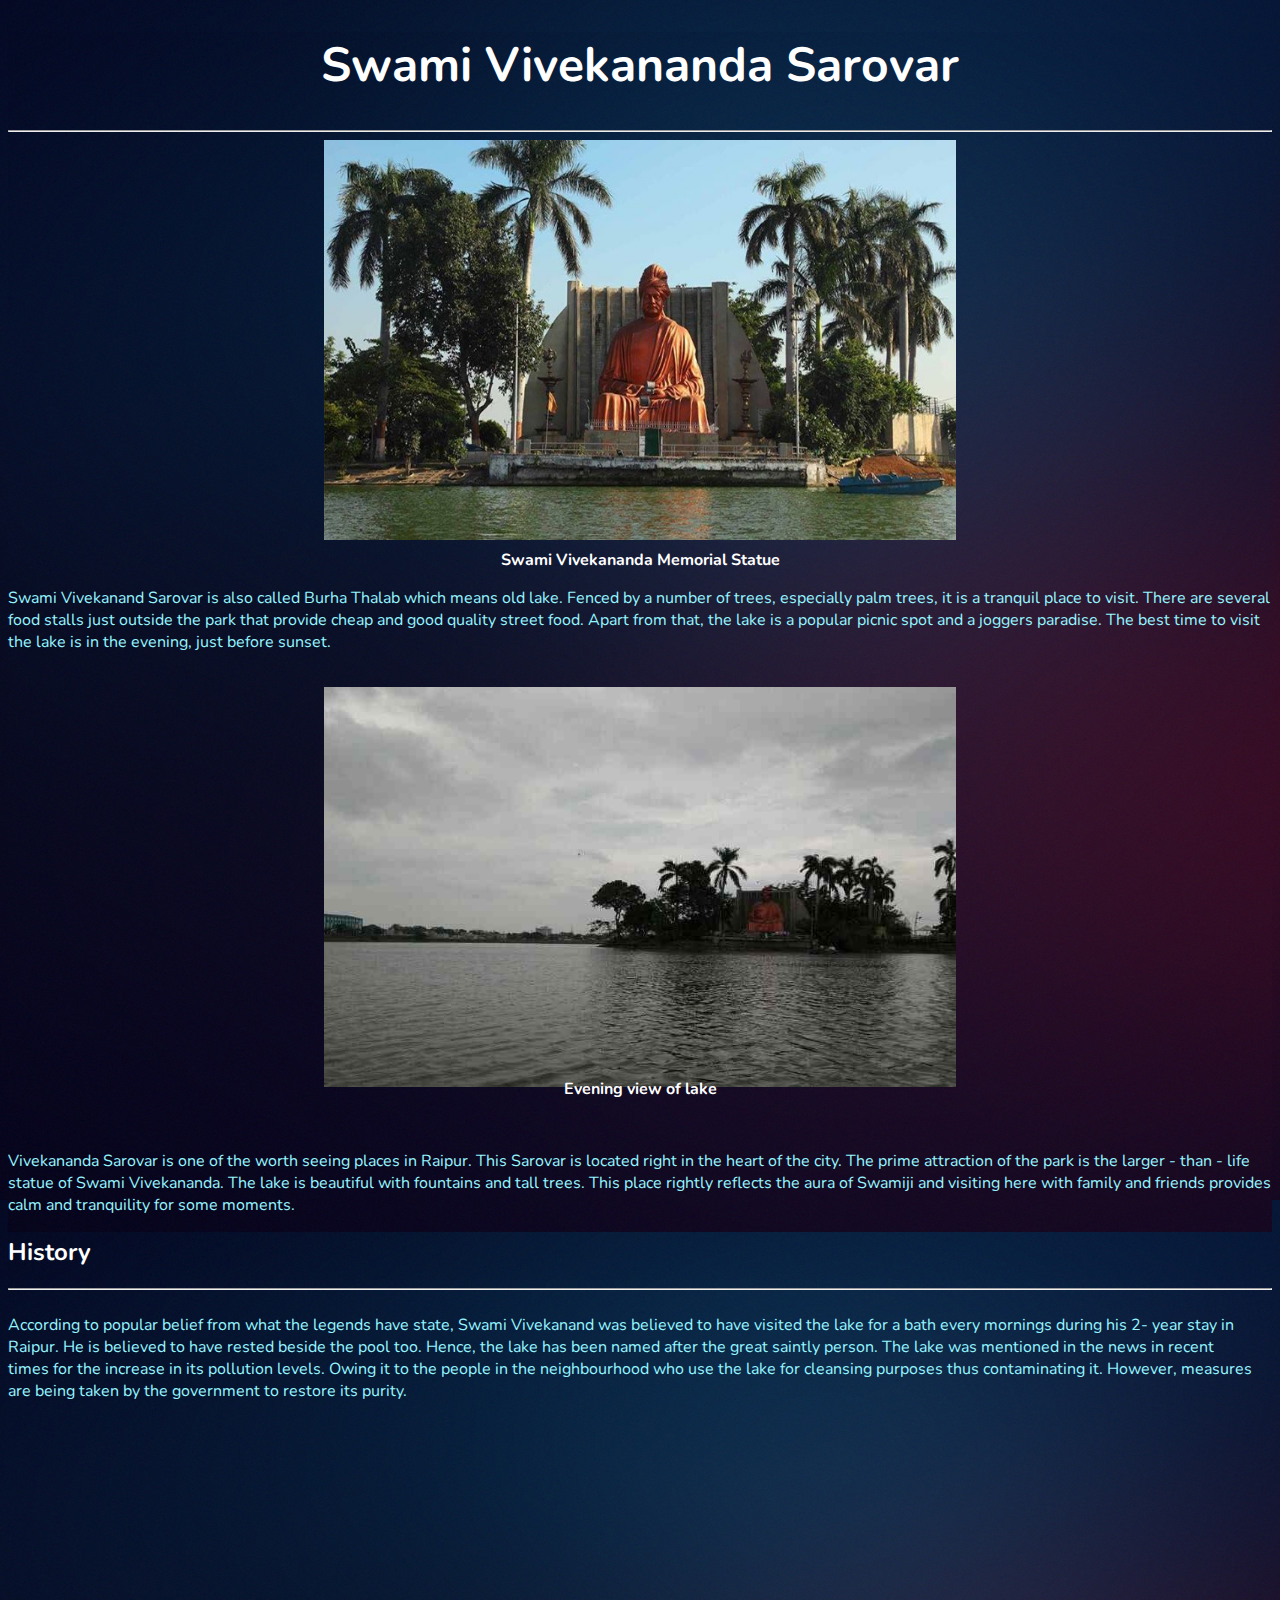
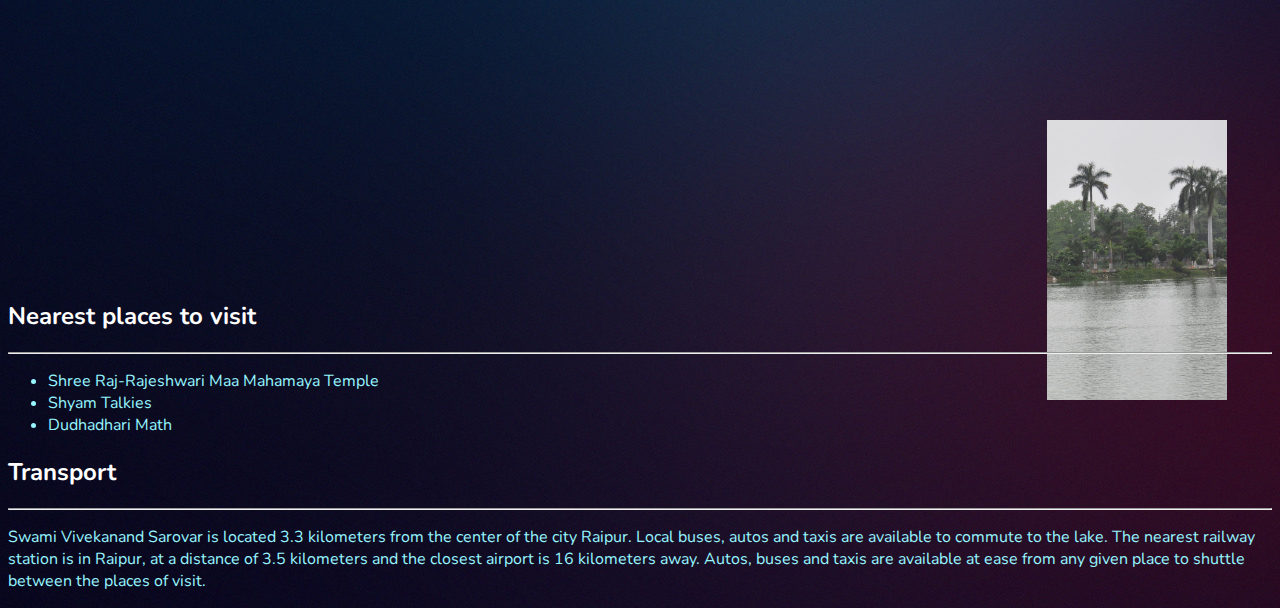
<file: project/budhatalab.html>
<!DOCTYPE html>
<html lang="en">

<head>
    <meta charset="UTF-8">
    <meta http-equiv="X-UA-Compatible" content="IE=edge">
    <meta name="viewport" content="width=device-width, initial-scale=1.0">
    <title>Swami Vivekananda Sarovar</title>
    <link rel="stylesheet" href="style.css">

</head>

<body>
    <div class="body">

        <div class="parent">
            <h1 style="text-align: center; font-size: 3rem;">Swami Vivekananda Sarovar</h1>
            <hr>
            <div class="child">
                <img src="image\Vivekanandsarovar1.jpg" alt="laxman temple,sirpur">
                <br>
                <p style="font-size: 1rem; text-align: center;"><strong>Swami Vivekananda Memorial Statue</strong></p>
                <p>Swami Vivekanand Sarovar is also called Burha Thalab which means old lake. Fenced by a number of
                    trees, especially palm trees, it is a tranquil place to visit. There are several food stalls just
                    outside the park that provide cheap and good quality street food. Apart from that, the lake is a
                    popular picnic spot and a joggers paradise. The best time to visit the lake is in the evening, just
                    before sunset.</p>
                <br>
                <img src="image\Vivekanansarovar2.jpg" alt="architects">
                <p style="font-size: 1rem; text-align: center;"><strong>Evening view of lake</strong></p>
                <br>
                <p>Vivekananda Sarovar is one of the worth seeing places in Raipur. This Sarovar is located right in the
                    heart of the city. The prime
                    attraction of the park is the larger - than - life statue of Swami Vivekananda. The lake is
                    beautiful with fountains and tall trees. This place rightly reflects the aura of Swamiji and
                    visiting here with family and friends provides calm and tranquility for some moments.</p>
            </div>
            <h2>History</h2>
            <hr>
            <div class="history">

                <p>
                    According to popular belief from what the legends have state, Swami Vivekanand was believed to have
                    visited the lake for a bath every mornings during his 2- year stay in Raipur. He is believed to have
                    rested beside the pool too. Hence, the lake has been named after the great saintly person. The lake
                    was mentioned in the news in recent times for the increase in its pollution levels. Owing it to the
                    people in the neighbourhood who use the lake for cleansing purposes thus contaminating it. However,
                    measures are being taken by the government to restore its purity.</p1>
            </div>
            <div class="statue">
                <img src="image\Vivekanandsarovar3.jpg" alt="statue">
            </div>
        </div>

        <div class="container">
            <h2>Nearest places to visit</h2>
            <hr>
            <ul>
                <li>Shree Raj-Rajeshwari Maa Mahamaya Temple</li>
                <li>Shyam Talkies</li>
                <li>Dudhadhari Math</li>

            </ul>
            <h2>Transport</h2>
            <hr>

            <p>Swami Vivekanand Sarovar is located 3.3 kilometers from the center of the city Raipur. Local buses, autos
                and taxis are available to commute to the lake. The nearest railway station is in Raipur, at a distance
                of 3.5 kilometers and the closest airport is 16 kilometers away. Autos, buses and taxis are available at
                ease from any given place to shuttle between the places of visit.</p>
        </div>


    </div>


</body>

</html>
</file>
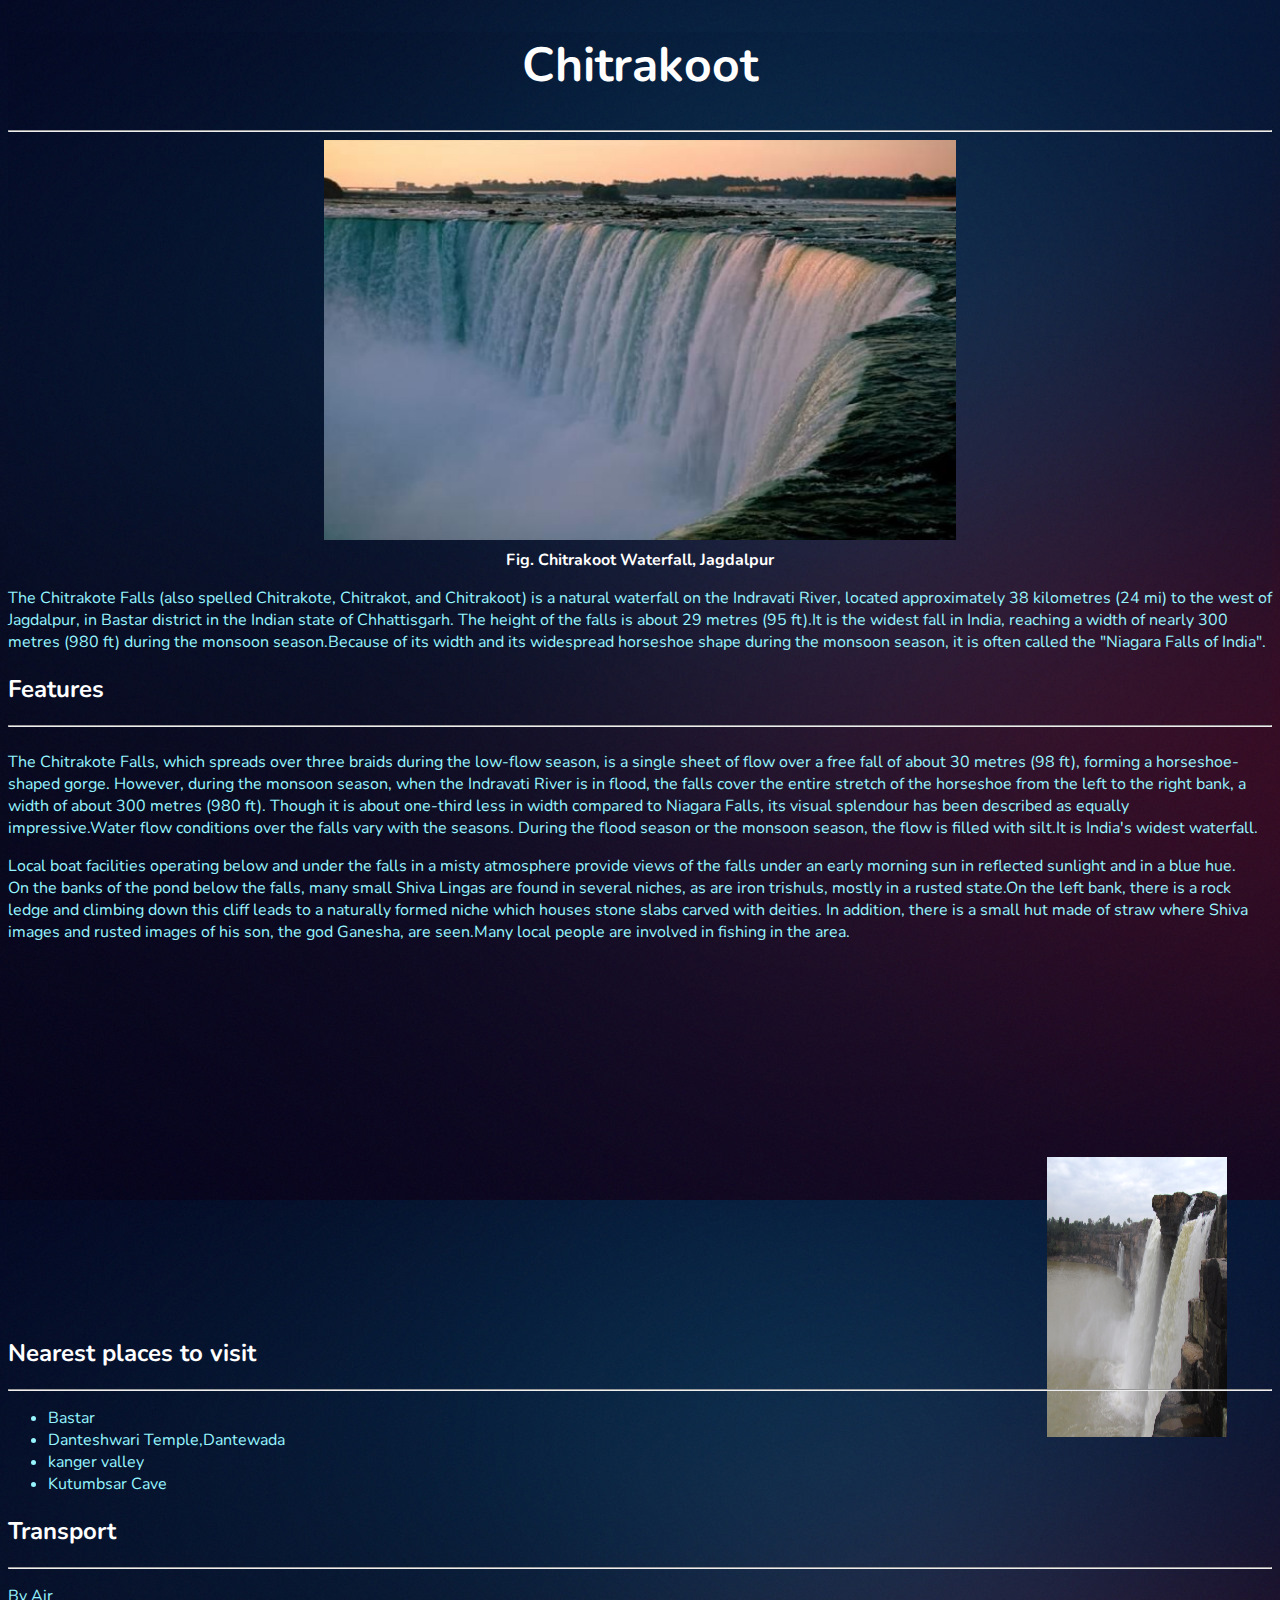
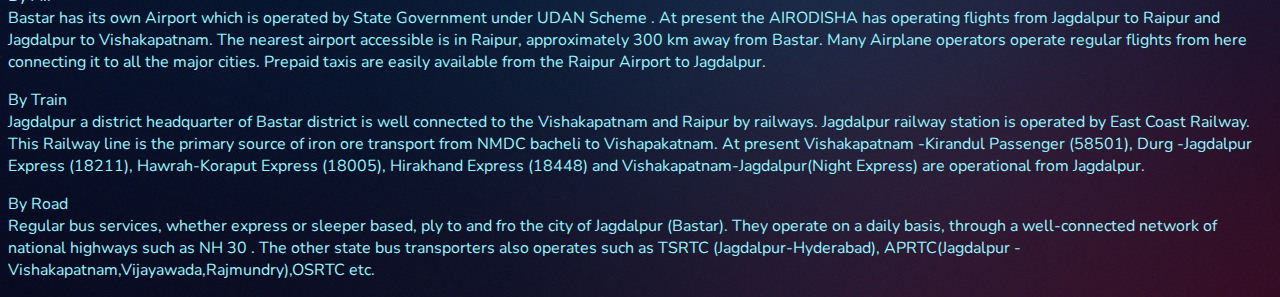
<file: project/chitrakoot.html>
<!DOCTYPE html>
<html lang="en">

<head>
    <meta charset="UTF-8">
    <meta http-equiv="X-UA-Compatible" content="IE=edge">
    <meta name="viewport" content="width=device-width, initial-scale=1.0">
    <title>chitrakoot</title>
    <link rel="stylesheet" href="style.css">

</head>

<body>
    <div class="body">

        <div class="parent">
            <h1 style="text-align: center; font-size: 3rem;">Chitrakoot</h1>
            <hr>
            <div class="child">
                <img src="image\Chitrakoot-Waterfall.jpg" alt="Chitrakoot Waterfall,Jagdalpur">
                <br>
                <p style="font-size: 1rem; text-align: center;"><strong> Fig. Chitrakoot Waterfall, Jagdalpur</strong>
                </p>
                <p>The Chitrakote Falls (also spelled Chitrakote, Chitrakot, and Chitrakoot) is a natural waterfall on
                    the Indravati River, located approximately 38 kilometres (24 mi) to the west of Jagdalpur, in Bastar
                    district in the Indian state of Chhattisgarh.

                    The height of the falls is about 29 metres (95 ft).It is the widest fall in India, reaching a
                    width of nearly 300 metres (980 ft) during the monsoon season.Because of its width and its
                    widespread horseshoe shape during the monsoon season, it is often called the "Niagara Falls of
                    India".</p>


            </div>
            <h2>Features</h2>
            <hr>
            <div class="history">

                <p>The Chitrakote Falls, which spreads over three braids during the low-flow season, is a single sheet
                    of
                    flow over a free fall of about 30 metres (98 ft), forming a horseshoe-shaped gorge. However, during
                    the
                    monsoon season, when the Indravati River is in flood, the falls cover the entire stretch of the
                    horseshoe from the left to the right bank, a width of about 300 metres (980 ft). Though it is about
                    one-third less in width compared to Niagara Falls, its visual splendour has been described as
                    equally
                    impressive.Water flow conditions over the falls vary with the seasons. During the flood season
                    or the monsoon season, the flow is filled with silt.It is India's widest waterfall.</p>

                <p>Local boat facilities operating below and under the falls in a misty atmosphere provide views of the
                    falls under an early morning sun in reflected sunlight and in a blue hue. On the banks of the pond
                    below
                    the falls, many small Shiva Lingas are found in several niches, as
                    are iron trishuls, mostly in a rusted state.On the left bank, there
                    is a rock ledge and climbing down this cliff leads to a naturally formed niche which houses stone
                    slabs
                    carved with deities. In addition, there is a small hut made of straw where Shiva images and rusted
                    images of his son, the god Ganesha, are seen.Many local people are involved in fishing in the area.
                </p>
            </div>
            <div class="statue">
                <img src="image\Chitrakot_Falls1.jpg" alt="statue">
            </div>
        </div>

        <div class="container">
            <h2>Nearest places to visit</h2>
            <hr>
            <ul>
                <li>Bastar</li>
                <li>Danteshwari Temple,Dantewada</li>
                <li>kanger valley</li>
                <li>Kutumbsar Cave</li>
            </ul>
            <h2>Transport</h2>
            <hr>

            <p>By Air <br>
                Bastar has its own Airport which is operated by State Government under UDAN Scheme . At present the
                AIRODISHA has operating flights from Jagdalpur to Raipur and Jagdalpur to Vishakapatnam. The nearest
                airport accessible is in Raipur, approximately 300 km away from Bastar. Many Airplane operators operate
                regular flights from here connecting it to all the major cities. Prepaid taxis are easily available from
                the Raipur Airport to Jagdalpur.</p>


            <p>By Train <br>
                Jagdalpur a district headquarter of Bastar district is well connected to the Vishakapatnam and Raipur by
                railways. Jagdalpur railway station is operated by East Coast Railway. This Railway line is the primary
                source of iron ore transport from NMDC bacheli to Vishapakatnam. At present Vishakapatnam -Kirandul
                Passenger (58501), Durg -Jagdalpur Express (18211), Hawrah-Koraput Express (18005), Hirakhand Express
                (18448) and Vishakapatnam-Jagdalpur(Night Express) are operational from Jagdalpur.</p>

            <p>By Road <br>
                Regular bus services, whether express or sleeper based, ply to and fro the city of Jagdalpur (Bastar).
                They operate on a daily basis, through a well-connected network of national highways such as NH 30 . The
                other state bus transporters also operates such as TSRTC (Jagdalpur-Hyderabad), APRTC(Jagdalpur
                -Vishakapatnam,Vijayawada,Rajmundry),OSRTC etc.</p>
        </div>


    </div>


</body>

</html>
</file>
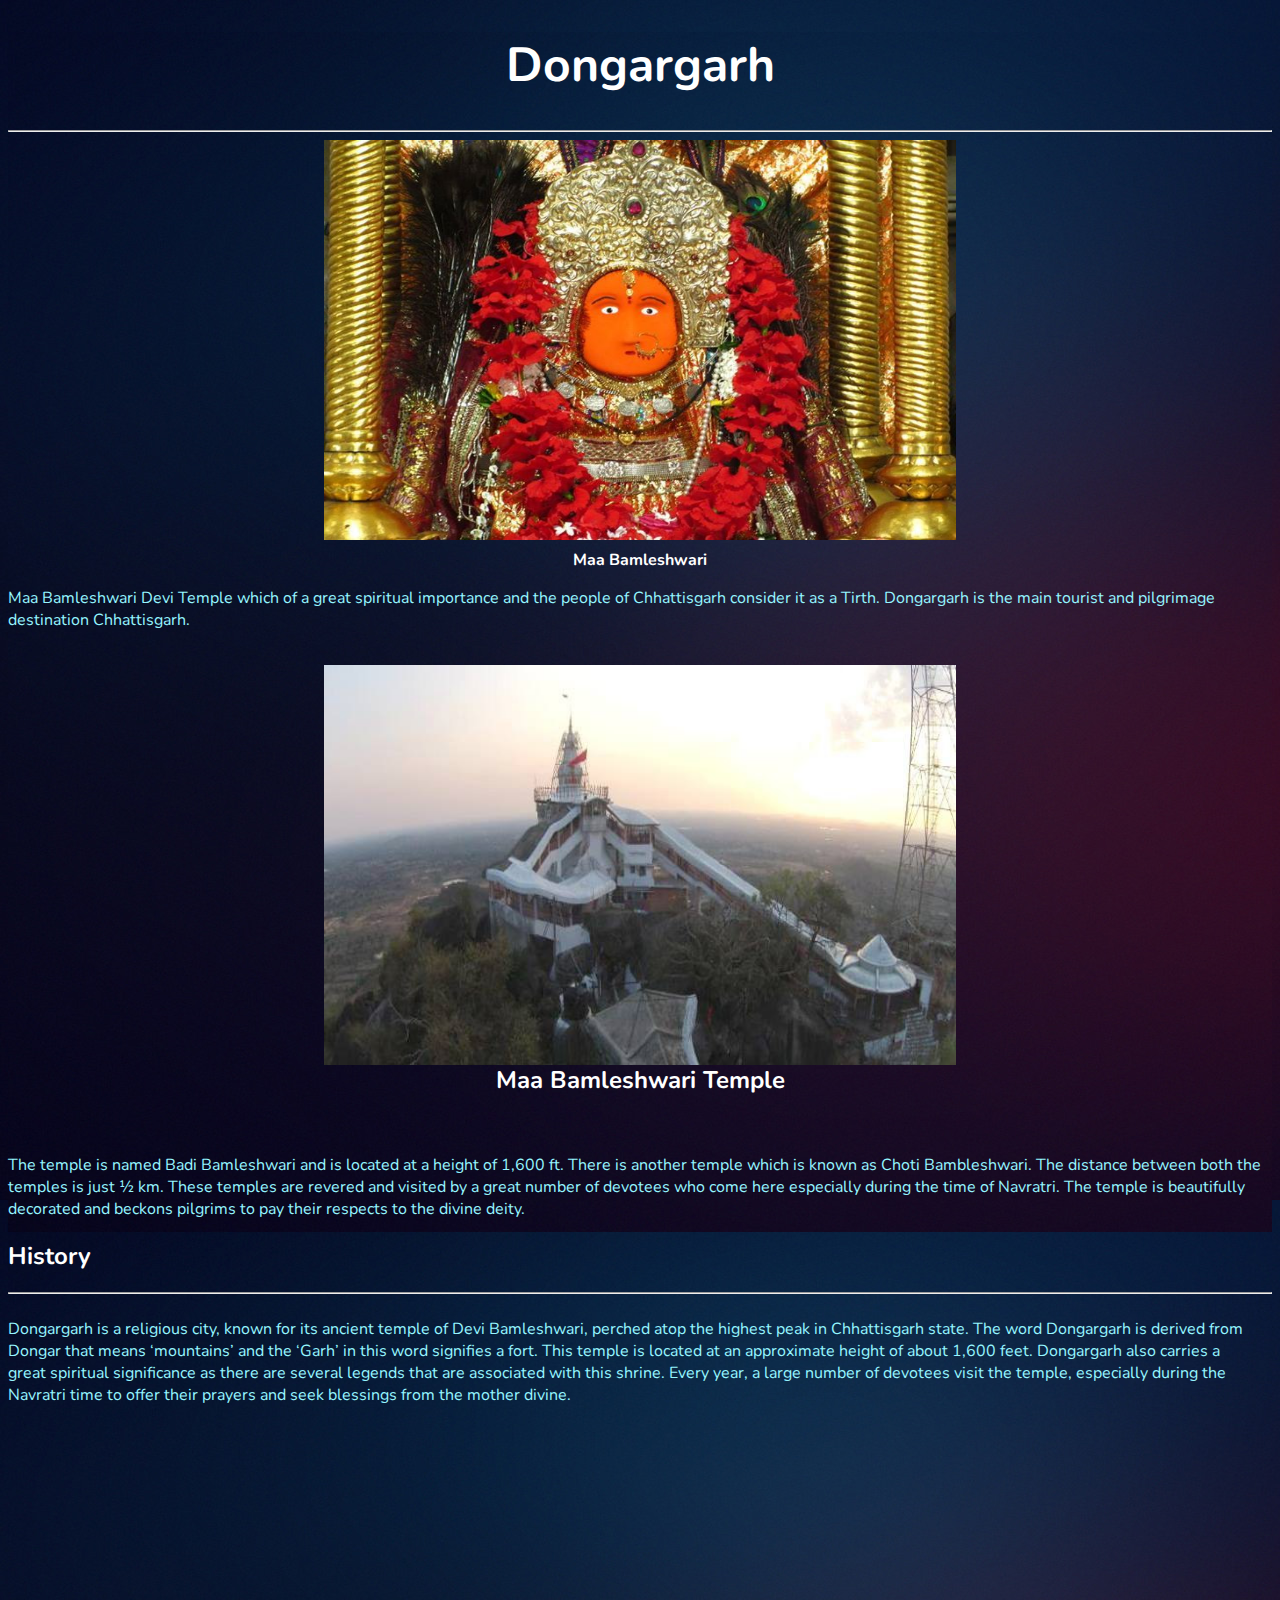
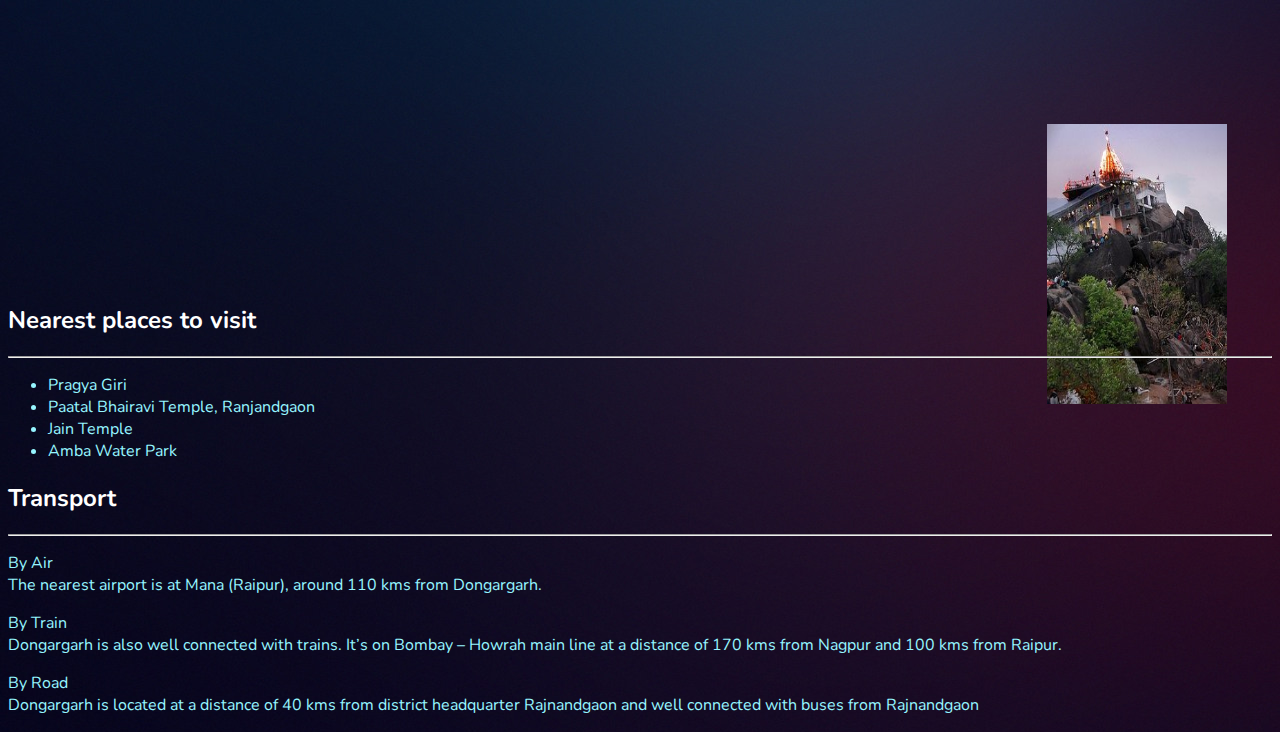
<file: project/dongargarh.html>
<!DOCTYPE html>
<html lang="en">

<head>
    <meta charset="UTF-8">
    <meta http-equiv="X-UA-Compatible" content="IE=edge">
    <meta name="viewport" content="width=device-width, initial-scale=1.0">
    <title>Dongargarh</title>
    <link rel="stylesheet" href="style.css">

</head>

<body>
    <div class="body">

        <div class="parent">
            <h1 style="text-align: center; font-size: 3rem;">Dongargarh</h1>
            <hr>
            <div class="child">
                <img src="image/maa.jpg" alt="Maa Bamleshwari">
                <br>
                <p style="font-size: 1rem; text-align: center;"><strong>Maa Bamleshwari</strong></p>
                <p>Maa Bamleshwari Devi Temple which of a great spiritual importance and the people of Chhattisgarh
                    consider it as a Tirth. Dongargarh is the main tourist and pilgrimage destination Chhattisgarh.</p>
                
                <br>
                <img src="image\topview.png" alt="architects">
                <p style="font-size: 1.5rem; text-align: center;"><strong>Maa Bamleshwari Temple</strong></p>
                <br>
                <p>The temple is named Badi Bamleshwari and is located at a height of 1,600 ft. There is another temple
                    which is known as Choti Bambleshwari. The distance between both the temples is just ½ km. These
                    temples are revered and visited by a great number of devotees who come here especially during the
                    time of Navratri. The temple is beautifully decorated and beckons pilgrims to pay their respects to
                    the divine deity. </p>
            </div>
            <h2>History</h2>
            <hr>
            <div class="history">

                <p>Dongargarh is a religious city, known for its ancient temple of Devi Bamleshwari, perched atop the
                    highest peak in Chhattisgarh state. The word Dongargarh is derived from Dongar that means
                    ‘mountains’ and the ‘Garh’ in this word signifies a fort. This temple is located at an approximate
                    height of about 1,600 feet. Dongargarh also carries a great spiritual significance as there are
                    several legends that are associated with this shrine. Every year, a large number of devotees visit
                    the temple, especially during the Navratri time to offer their prayers and seek blessings from the
                    mother divine.</p1>
            </div>
            <div class="statue">
                <img src="image\bamleshwari.jpg" alt="statue">
            </div>
        </div>

        <div class="container">
            <h2>Nearest places to visit</h2>
            <hr>
            <ul>
                <li>Pragya Giri</li>
                <li>Paatal Bhairavi Temple, Ranjandgaon</li>
                <li>Jain Temple</li>
                <li>Amba Water Park</li>
            </ul>
            <h2>Transport</h2>
            <hr>

            <p>By Air <br>
                The nearest airport is at Mana (Raipur), around 110 kms from Dongargarh.</p>

            <p>By Train <br>
                Dongargarh is also well connected with trains. It’s on Bombay – Howrah main line at a distance of 170
                kms from Nagpur and 100 kms from Raipur.</p>

            <p>By Road <br>
                Dongargarh is located at a distance of 40 kms from district headquarter Rajnandgaon and well connected
                with buses from Rajnandgaon</p>
        </div>


    </div>


</body>

</html>
</file>
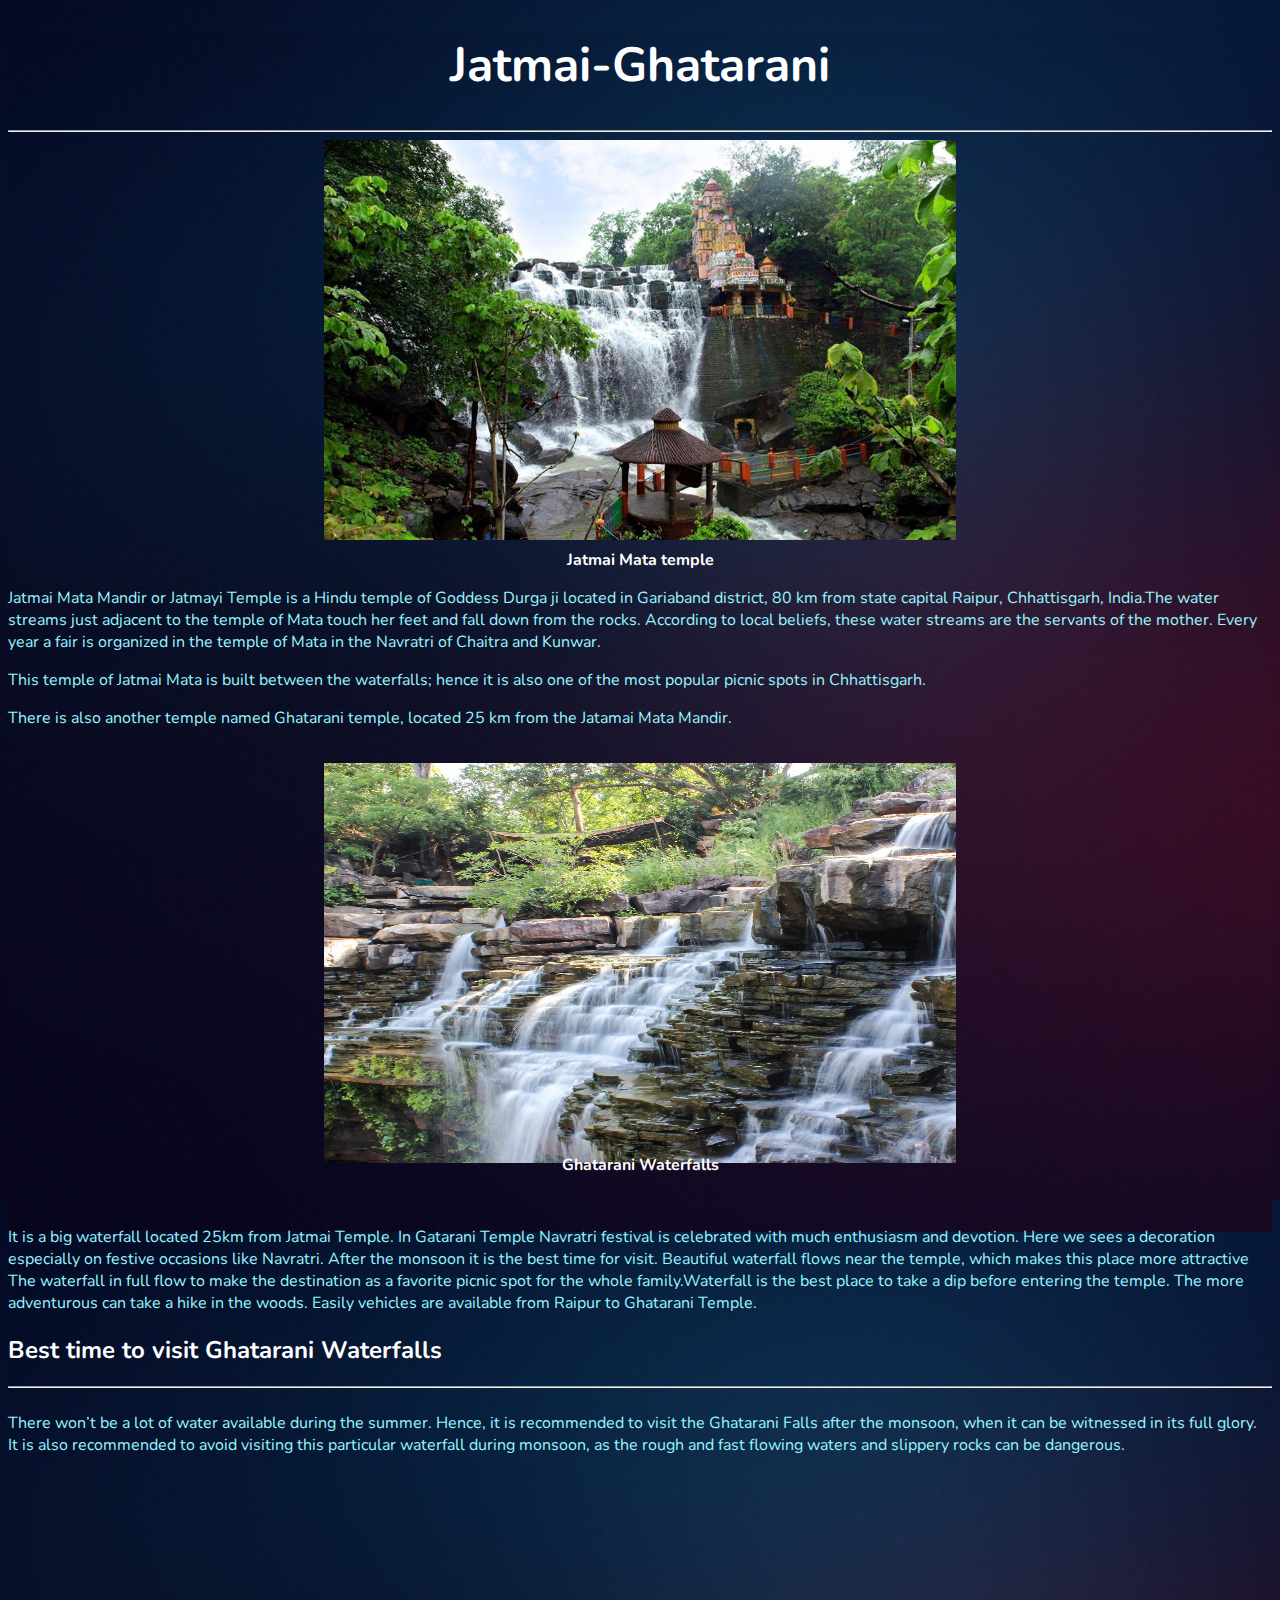
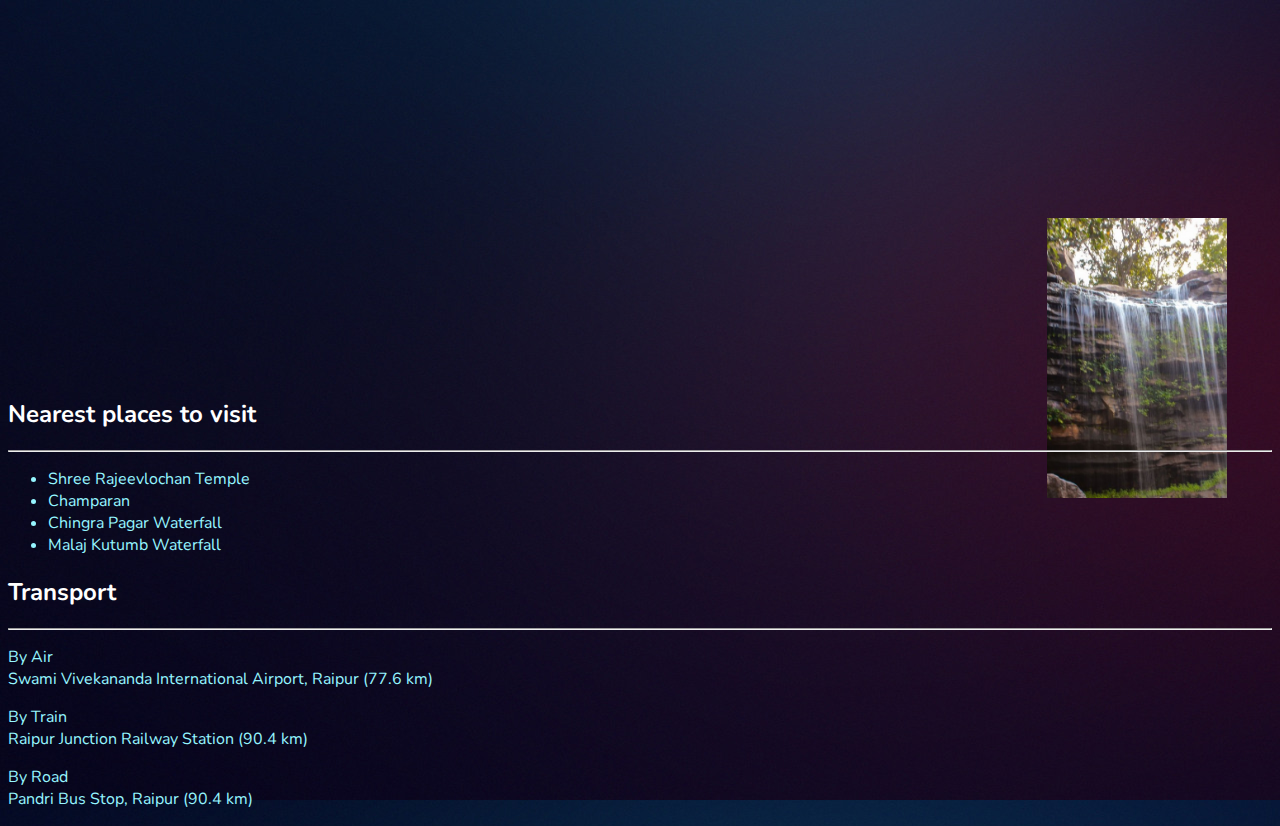
<file: project/jatmai.html>
<!DOCTYPE html>
<html lang="en">

<head>
    <meta charset="UTF-8">
    <meta http-equiv="X-UA-Compatible" content="IE=edge">
    <meta name="viewport" content="width=device-width, initial-scale=1.0">
    <title>Jatmai-Ghatarani</title>
    <link rel="stylesheet" href="style.css">

</head>

<body>
    <div class="body">

        <div class="parent">
            <h1 style="text-align: center; font-size: 3rem;">Jatmai-Ghatarani</h1>
            <hr>
            <div class="child">
                <img src="image/Ghatarani1.jpg" alt="laxman temple,sirpur">
                <br>
                <p style="font-size: 1rem; text-align: center;"><strong>Jatmai Mata temple</strong></p>
                <p>Jatmai Mata Mandir or Jatmayi Temple is a Hindu temple of Goddess Durga ji located in Gariaband
                    district, 80 km from state capital Raipur, Chhattisgarh, India.The water streams just
                    adjacent to the temple of Mata touch her feet and fall down from the rocks. According to local
                    beliefs, these water streams are the servants of the mother. Every year a fair is organized in the
                    temple of Mata in the Navratri of Chaitra and Kunwar.</p>

                <p>This temple of Jatmai Mata is built between the waterfalls; hence it is also one of the most popular
                    picnic spots in Chhattisgarh.</p>

                <p>There is also another temple named Ghatarani temple, located 25 km from the Jatamai Mata Mandir.</p>
                <br>
                <img src="image\Ghatarani2.jpg" alt="architects">
                <p style="font-size: 1rem; text-align: center;"><strong>Ghatarani Waterfalls</strong></p>
                <br>
                <p>It is a big waterfall located 25km from Jatmai Temple. In Gatarani Temple Navratri festival is
                    celebrated with much enthusiasm and devotion. Here we sees a decoration especially on festive
                    occasions like Navratri. After the monsoon it is the best time for visit. Beautiful waterfall flows
                    near the temple, which makes this place more attractive The waterfall in full flow to make the
                    destination as a favorite picnic spot for the whole family.Waterfall is the best place to take a dip
                    before entering the temple. The more adventurous can take a hike in the woods. Easily vehicles are
                    available from Raipur to Ghatarani Temple.</p>
            </div>
            <h2>Best time to visit Ghatarani Waterfalls</h2>
            <hr>
            <div class="history">

                <p>There won’t be a lot of water available during the summer. Hence, it is recommended to visit the
                    Ghatarani Falls after the monsoon, when it can be witnessed in its full glory. It is also
                    recommended to avoid visiting this particular waterfall during monsoon, as the rough and fast
                    flowing waters and slippery rocks can be dangerous.</p1>
            </div>
            <div class="statue">
                <img src="image\Ghatarani3.jpg" alt="statue">
            </div>
        </div>

        <div class="container">
            <h2>Nearest places to visit</h2>
            <hr>
            <ul>
                <li>Shree Rajeevlochan Temple</li>
                <li>Champaran</li>
                <li>Chingra Pagar Waterfall</li>
                <li>Malaj Kutumb Waterfall</li>
            </ul>
            <h2>Transport</h2>
            <hr>

            <p>By Air <br>
                Swami Vivekananda International Airport, Raipur (77.6 km)</p>

            <p>By Train <br>
                Raipur Junction Railway Station (90.4 km)</p>

            <p>By Road <br>
                Pandri Bus Stop, Raipur (90.4 km)</p>
        </div>


    </div>


</body>

</html>
</file>
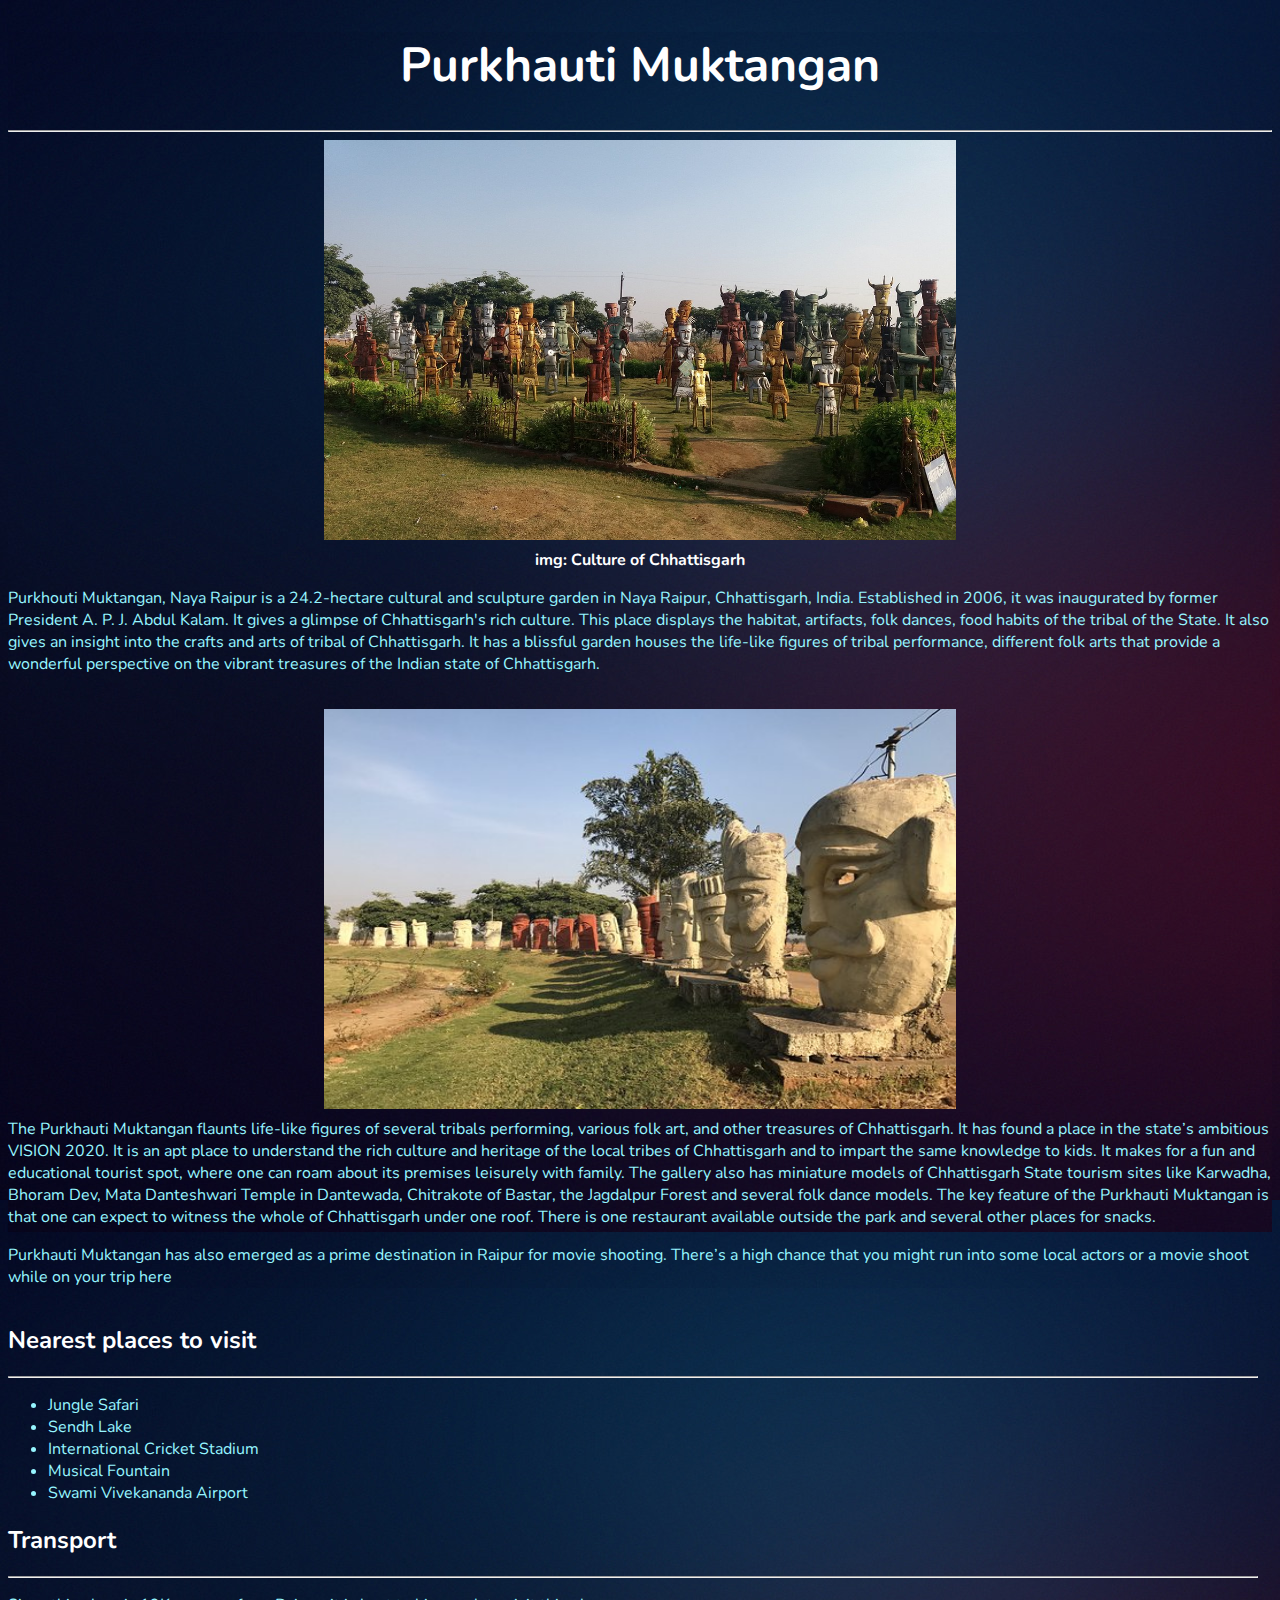
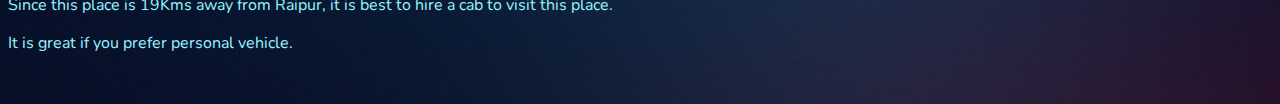
<file: project/muktangan.html>
<!DOCTYPE html>
<html lang="en">

<head>
    <meta charset="UTF-8">
    <meta http-equiv="X-UA-Compatible" content="IE=edge">
    <meta name="viewport" content="width=device-width, initial-scale=1.0">
    <title>Purkhauti Muktangan</title>
    <link rel="stylesheet" href="style.css">

</head>

<body>
    <div class="body">

        <div class="parent">
            <h1 style="text-align: center; font-size: 3rem;">Purkhauti Muktangan</h1>
            <hr>
            <div class="child">
                <img src="image/Muktangan2.jpg" alt="laxman temple,sirpur">
                <br>
                <p style="font-size: 1rem; text-align: center;"><strong>img: Culture of Chhattisgarh</strong></p>
                <p>Purkhouti Muktangan, Naya Raipur is a 24.2-hectare cultural and sculpture garden in Naya Raipur,
                    Chhattisgarh, India. Established in 2006, it was inaugurated by former President A. P. J. Abdul
                    Kalam. It gives a glimpse of Chhattisgarh's rich culture. This place displays the habitat,
                    artifacts, folk dances, food habits of the tribal of the State. It also gives an insight into the
                    crafts and arts of tribal of Chhattisgarh. It has a blissful garden houses the life-like figures of
                    tribal performance, different folk arts that provide a wonderful perspective on the vibrant
                    treasures of the Indian state of Chhattisgarh.</p>
                <br>
                <img src="image\Muktangan1.jpg" alt="architects">
                <!-- <p style="font-size: 1.5rem; text-align: center;"><strong></strong></p> -->
                <br>
                <p>The Purkhauti Muktangan flaunts life-like figures of several tribals performing, various folk art,
                    and other treasures of Chhattisgarh. It has found a place in the state’s ambitious VISION 2020. It
                    is an apt place to understand the rich culture and heritage of the local tribes of Chhattisgarh and
                    to impart the same knowledge to kids. It makes for a fun and educational tourist spot, where one can
                    roam about its premises leisurely with family. The gallery also has miniature models of Chhattisgarh
                    State tourism sites like Karwadha, Bhoram Dev, Mata Danteshwari Temple in Dantewada, Chitrakote of
                    Bastar, the Jagdalpur Forest and several folk dance models. The key feature of the Purkhauti
                    Muktangan is that one can expect to witness the whole of Chhattisgarh under one roof. There is one
                    restaurant available outside the park and several other places for snacks.</p>

                    <p>Purkhauti Muktangan has also emerged as a prime destination in Raipur for movie shooting. There’s a
                    high chance that you might run into some local actors or a movie shoot while on your trip here</p>
            </div>
            <!-- <h2>History</h2> -->
            <!-- <hr> -->
            <div class="history">

                <h2>Nearest places to visit</h2>
                <hr>
                <ul>
                    <li>Jungle Safari</li>
                    <li>Sendh Lake</li>
                    <li>International Cricket Stadium</li>
                    <li>Musical Fountain</li>
                    <li>Swami Vivekananda Airport</li>
                </ul>
                <h2>Transport</h2>
                <hr>
    
                <p>Since this place is 19Kms away from Raipur, it is best to hire a cab to visit this place.</p>
                <p>It is great if you prefer personal vehicle.</p>
    
                
            </div>
            
        </div>


    </div>


</body>

</html>
</file>
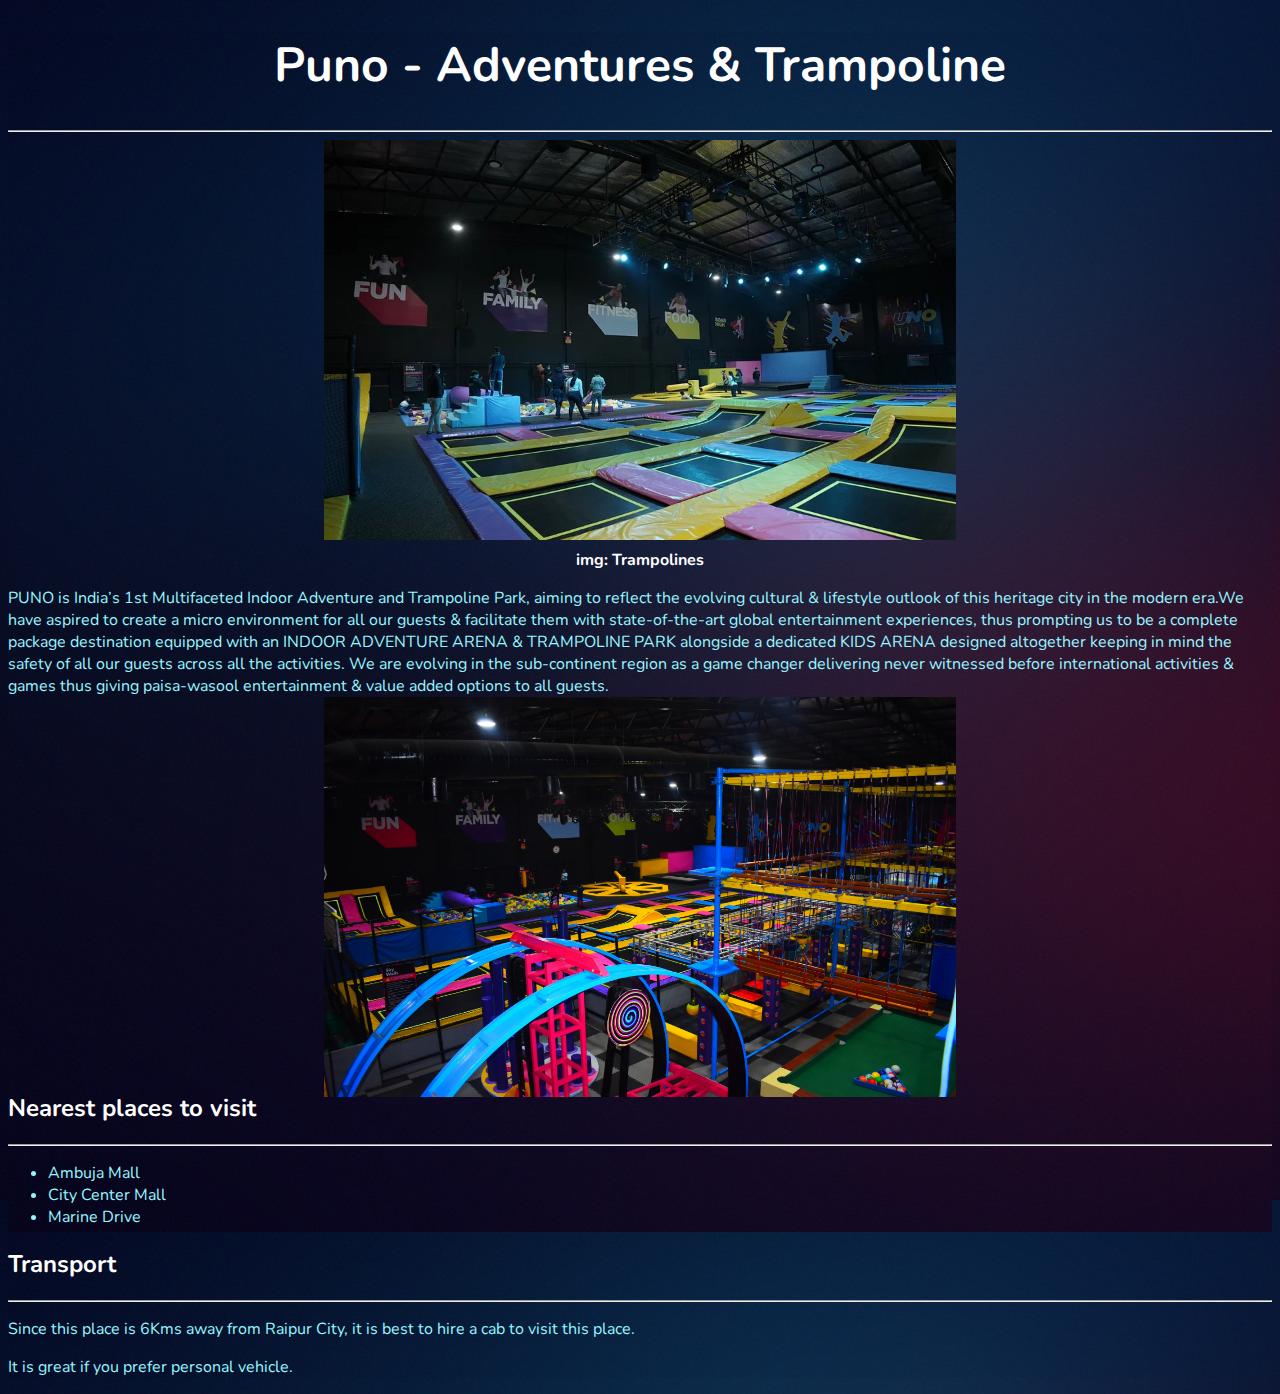
<file: project/puno.html>
<!DOCTYPE html>
<html lang="en">

<head>
    <meta charset="UTF-8">
    <meta http-equiv="X-UA-Compatible" content="IE=edge">
    <meta name="viewport" content="width=device-width, initial-scale=1.0">
    <title>Puno</title>
    <link rel="stylesheet" href="style.css">

</head>

<body>
    <div class="body">

        <div class="parent">
            <h1 style="text-align: center; font-size: 3rem;">Puno - Adventures & Trampoline</h1>
            <hr>
            <div class="child">
                <img src="image/puno1.jpg" alt="laxman temple,sirpur">
                <br>
                <p style="font-size: 1rem; text-align: center;"><strong>img: Trampolines</strong></p>
                <p>PUNO is India’s 1st Multifaceted Indoor Adventure and Trampoline Park, aiming to reflect the
                    evolving cultural & lifestyle outlook of this heritage city in the modern era.We have aspired to
                    create a micro environment for all our guests & facilitate them with state-of-the-art global
                    entertainment experiences, thus prompting us to be a complete package destination equipped with an
                    INDOOR ADVENTURE ARENA & TRAMPOLINE PARK alongside a dedicated KIDS ARENA designed altogether
                    keeping in mind the safety of all our guests across all the activities. We are evolving in the
                    sub-continent region as a game changer delivering never witnessed before international activities &
                    games thus giving paisa-wasool entertainment & value added options to all guests.
                    <br>
                    <img src="image\puno2.jpg" alt="architects">
               
            </div>
            <h2>Nearest places to visit</h2>
            <hr>
            <ul>
                <li>Ambuja Mall</li>
                <li>City Center Mall</li>
                <li>Marine Drive</li>
        
            </ul>
            <h2>Transport</h2>
            <hr>

            <p>Since this place is 6Kms away from Raipur City, it is best to hire a cab to visit this place.</p>
            <p>It is great if you prefer personal vehicle.</p>
        </div>

        


    </div>


</body>

</html>
</file>
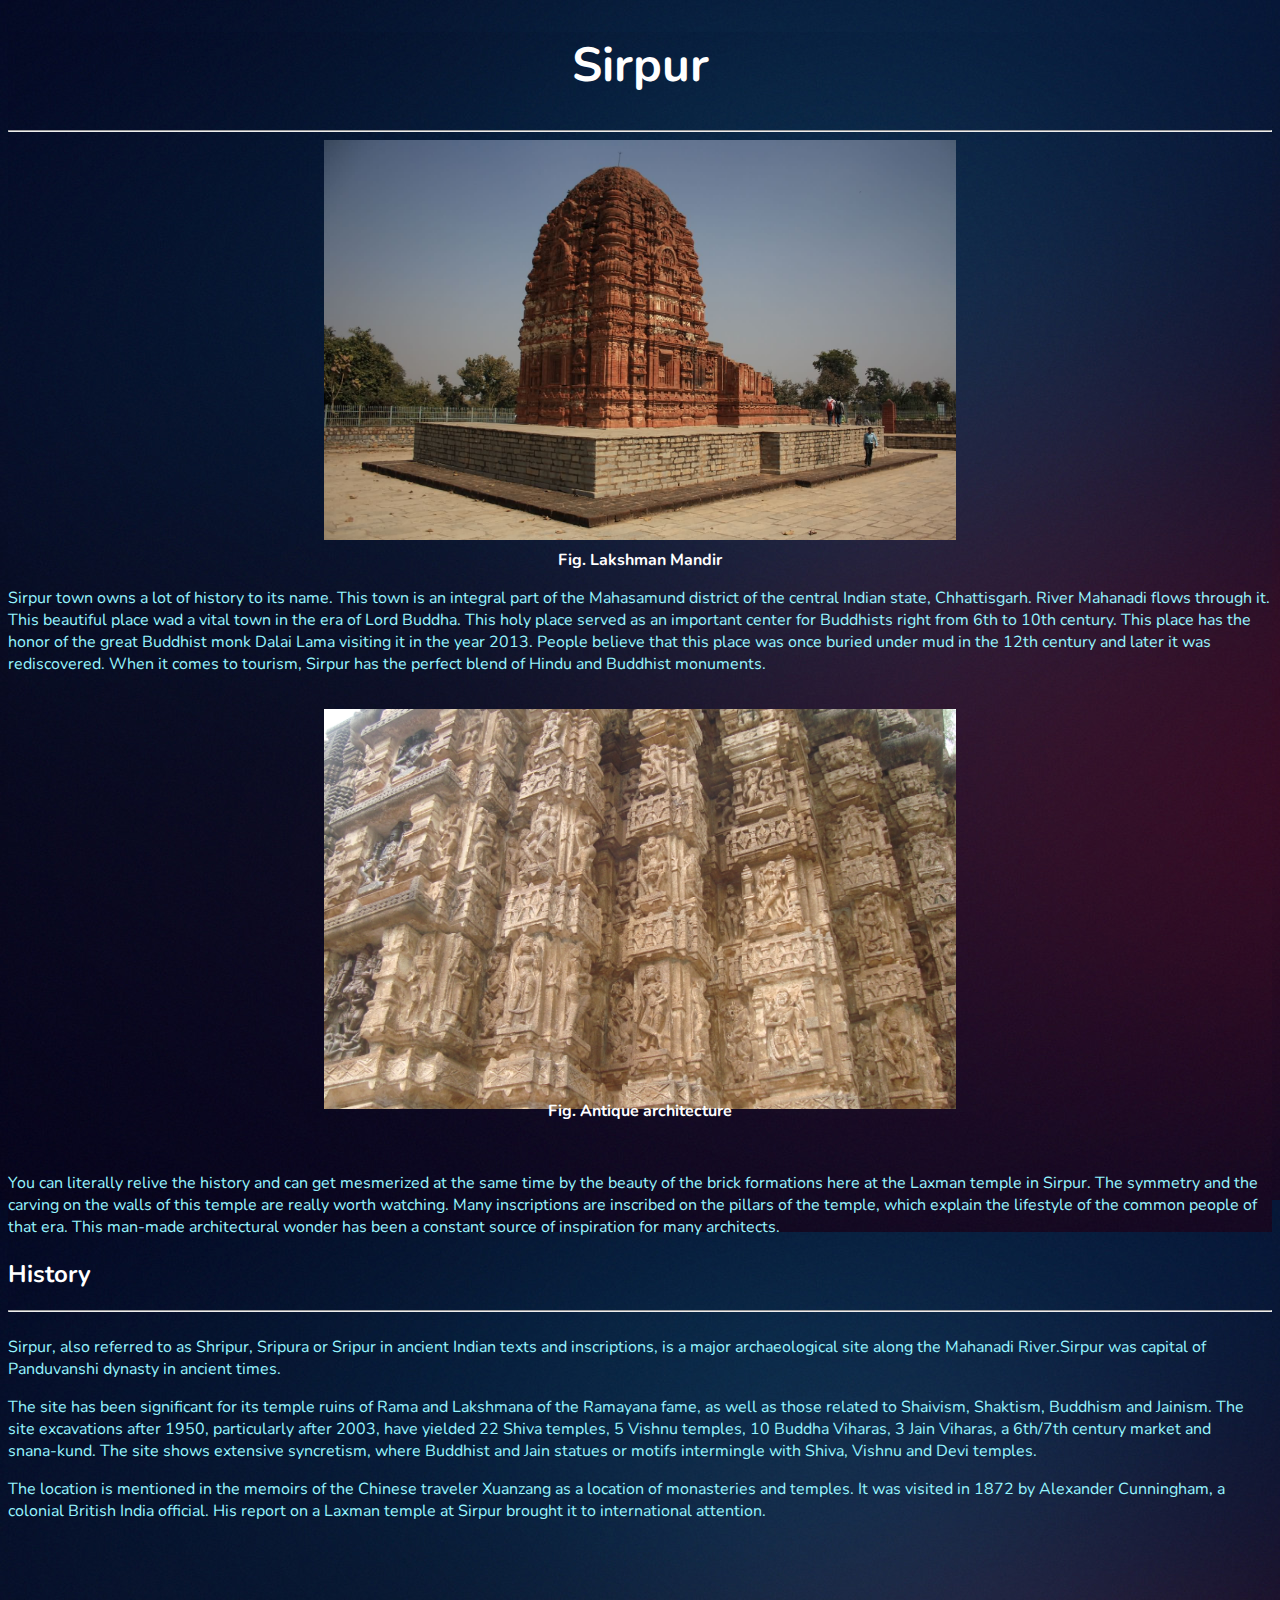
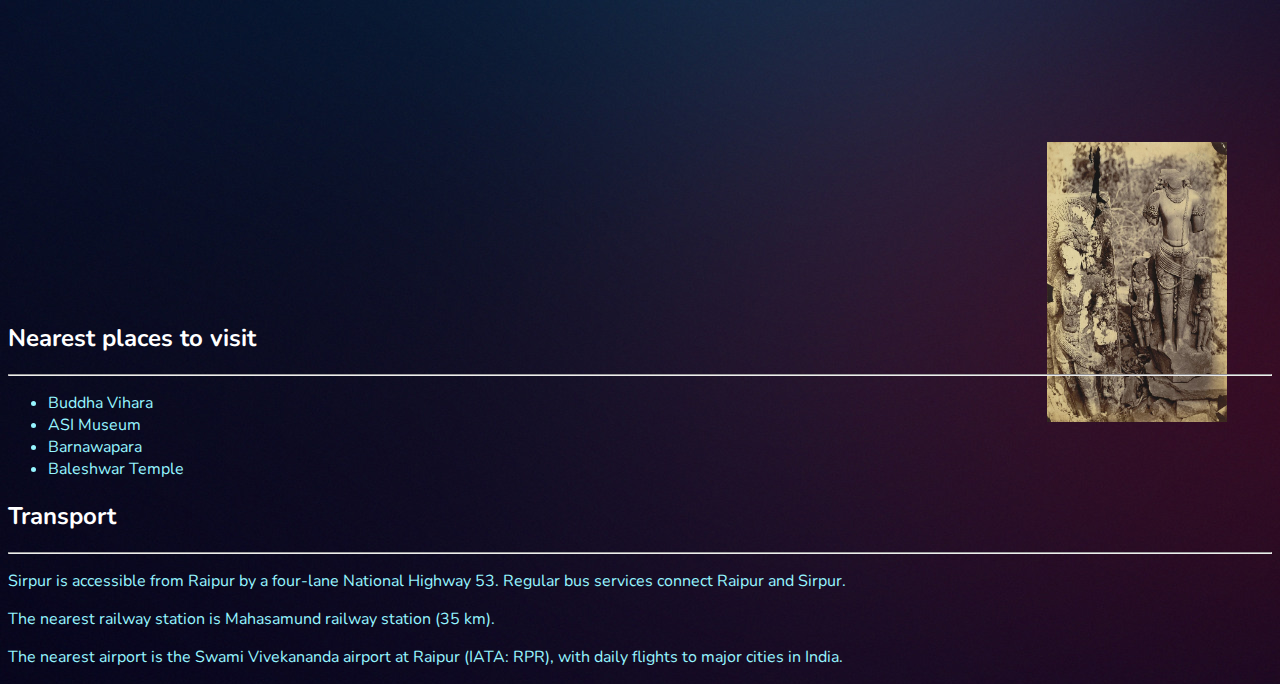
<file: project/sirpur.html>
<!DOCTYPE html>
<html lang="en">

<head>
    <meta charset="UTF-8">
    <meta http-equiv="X-UA-Compatible" content="IE=edge">
    <meta name="viewport" content="width=device-width, initial-scale=1.0">
    <title>Sirpur</title>
    <link rel="stylesheet" href="style.css">

</head>

<body>
    <div class="body">

        <div class="parent">
            <h1 style="text-align: center; font-size: 3rem;">Sirpur</h1>
            <hr>
            <div class="child">
                <img src="image/laxman_temple.jpg" alt="laxman temple,sirpur">
                <br>
                <p style="font-size: 1rem; text-align: center;"><strong> Fig. Lakshman Mandir</strong></p>
                <p>Sirpur town owns a lot of history to its name. This town is an integral part of the Mahasamund
                    district
                    of the central Indian state, Chhattisgarh. River Mahanadi flows through it. This beautiful place wad
                    a
                    vital town in the era of Lord Buddha. This holy place served as an important center for Buddhists
                    right
                    from 6th to 10th century. This place has the honor of the great Buddhist monk Dalai Lama visiting it
                    in
                    the year 2013. People believe that this place was once buried under mud in the 12th century and
                    later it
                    was rediscovered. When it comes to tourism, Sirpur has the perfect blend of Hindu and Buddhist
                    monuments.</p>
                <br>
                <img src="image\architecture.jpg" alt="architects">
                <p style="font-size: 1rem; text-align: center;"><strong> Fig. Antique architecture</strong></p>
                <br>
                <p>You can literally relive the history and can get mesmerized at the same time by the beauty of the
                    brick
                    formations here at the Laxman temple in Sirpur. The symmetry and the carving on the walls of this
                    temple
                    are really worth watching. Many inscriptions are inscribed on the pillars of the temple, which
                    explain
                    the lifestyle of the common people of that era. This man-made architectural wonder has been a
                    constant
                    source of inspiration for many architects.</p>
            </div>
            <h2>History</h2>
            <hr>
            <div class="history">

                <p>Sirpur, also referred to as Shripur, Sripura or Sripur in ancient Indian texts and inscriptions, is a
                    major archaeological site along the Mahanadi River.Sirpur was capital of Panduvanshi dynasty in
                    ancient
                    times.</p>
                <p> The site has been significant for its temple ruins of Rama and Lakshmana of the Ramayana fame, as
                    well
                    as those related to Shaivism, Shaktism, Buddhism and Jainism. The site excavations after 1950,
                    particularly after 2003, have yielded 22 Shiva temples, 5 Vishnu temples, 10 Buddha Viharas, 3 Jain
                    Viharas, a 6th/7th century market and snana-kund. The site shows extensive syncretism, where
                    Buddhist
                    and Jain statues or motifs intermingle with Shiva, Vishnu and Devi temples.</p1>

                <p>The location is mentioned in the memoirs of the Chinese traveler Xuanzang as a location of
                    monasteries
                    and temples. It was visited in 1872 by Alexander Cunningham, a colonial British India official. His
                    report on a Laxman temple at Sirpur brought it to international attention.</p1>
            </div>
            <div class="statue">
                <img src="image\Statue.jpg" alt="statue">
            </div>
        </div>

        <div class="container">
            <h2>Nearest places to visit</h2>
            <hr>
            <ul>
                <li>Buddha Vihara</li>
                <li>ASI Museum</li>
                <li>Barnawapara</li>
                <li>Baleshwar Temple</li>
            </ul>
            <h2>Transport</h2>
            <hr>

            <p>Sirpur is accessible from Raipur by a four-lane National Highway 53. Regular bus services connect Raipur
                and Sirpur.</p>

            <p>The nearest railway station is Mahasamund railway station (35 km).</p>

            <p>The nearest airport is the Swami Vivekananda airport at Raipur (IATA: RPR), with daily flights to major
                cities in India.</p>
        </div>
        

    </div>
    

</body>

</html>
</file>
<file: project/style.css>
@import url('https://fonts.googleapis.com/css2?family=Lato:wght@400;700&family=Nunito&family=Open+Sans:wght@500&display=swap');
 
 .child img{
    height: 400px;
    display: block;
  margin-left: auto;
  margin-right: auto;
  margin-bottom: -25px;
  width: 50%;

 }
 body{
    background-image: url(../project/image/bg2.jpg);
 }
 h1,h2,strong{
    color: white;
    font-family: 'Nunito', sans-serif;
 }
 p,ul{
    color: rgb(150, 245, 255);
    font-family: 'Nunito', sans-serif;
 }
  .body{
    height: 100%;
    width: 100%;
    background-image: url(../project/image/bg2.jpg);
   
 }
 
 .statue img{
    height: 280px;
    width: 180px;
    float: right;
    margin-top: 22px;
    margin-right: 45px;
}
 .history {
     float: left;
    width: 1250px;
    height: 400px;
    display: block;

 }
 .container{
    display: block;
    float: right;
    width: 100%;
    margin-top: -120px;
 }
 .transport h2{
    display: block;
    float: left;
    width: 100%;
    margin-top: 120px;
 }
</file>
